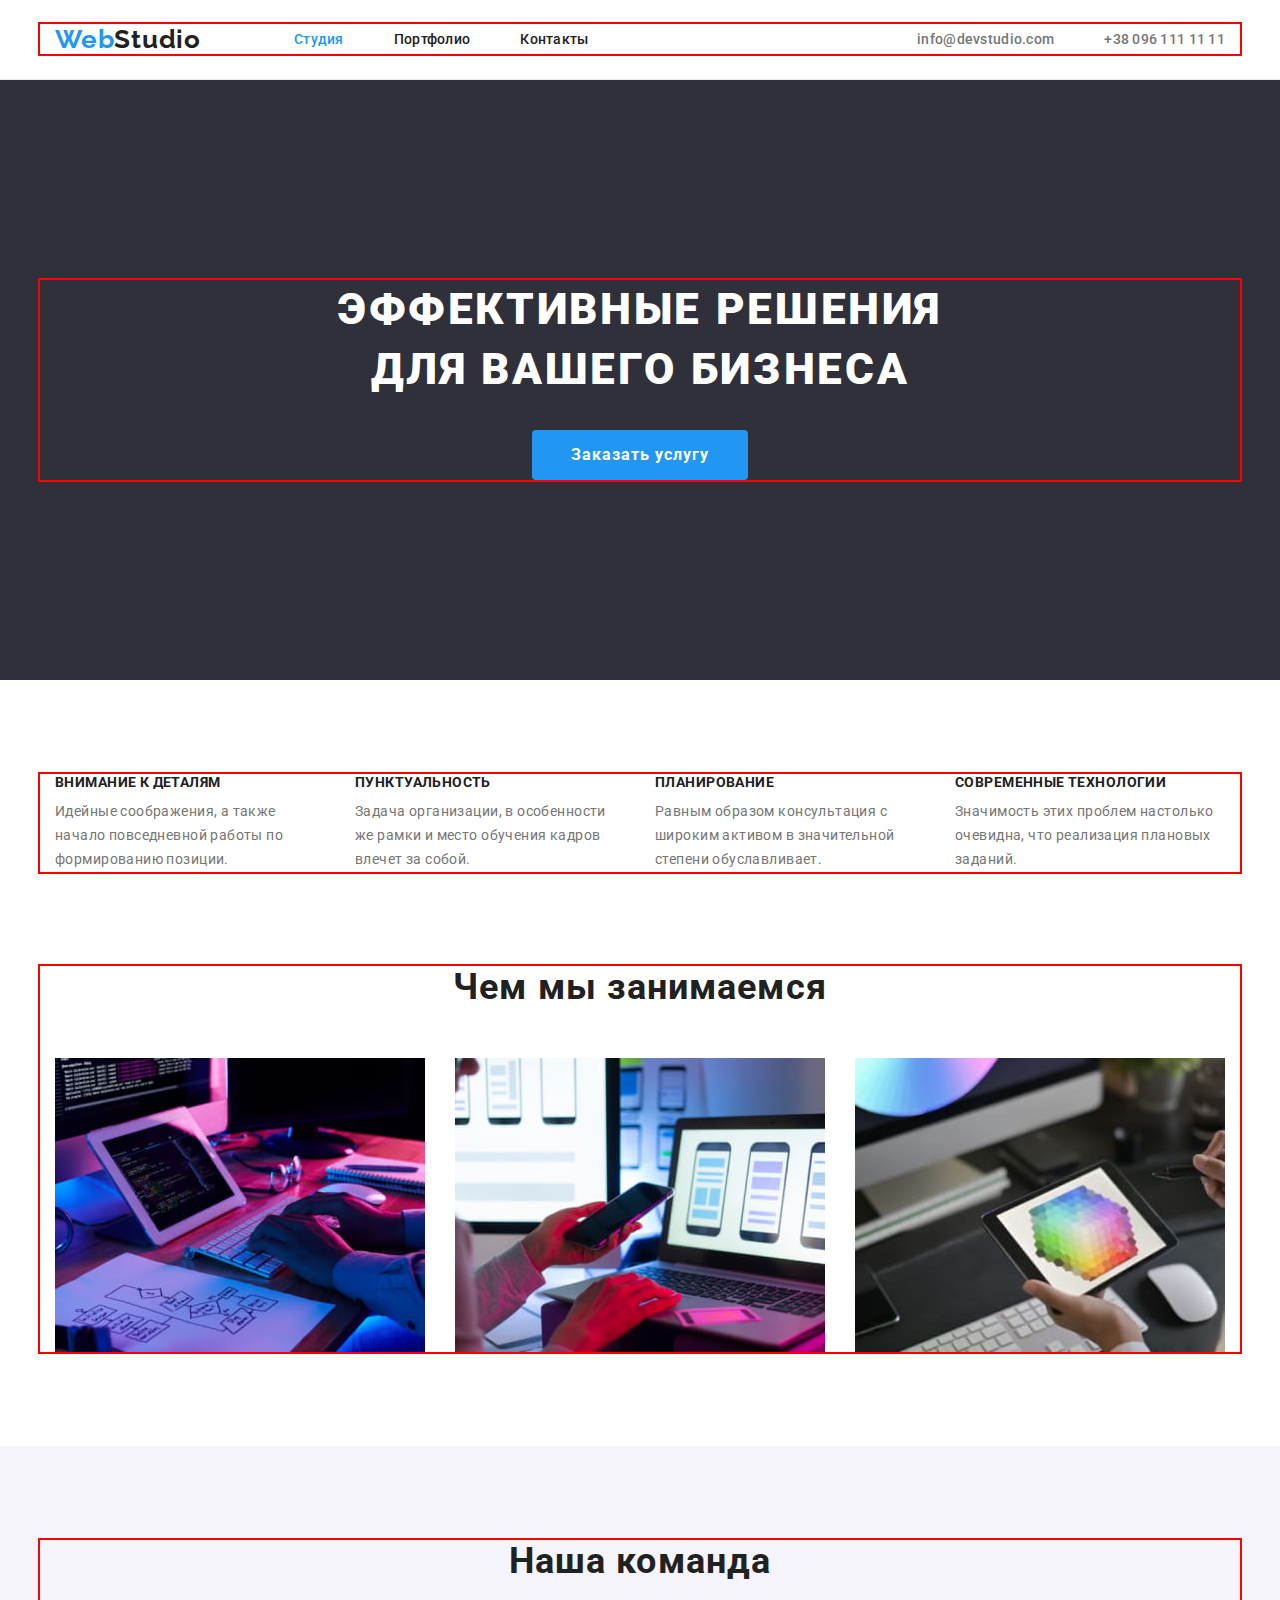
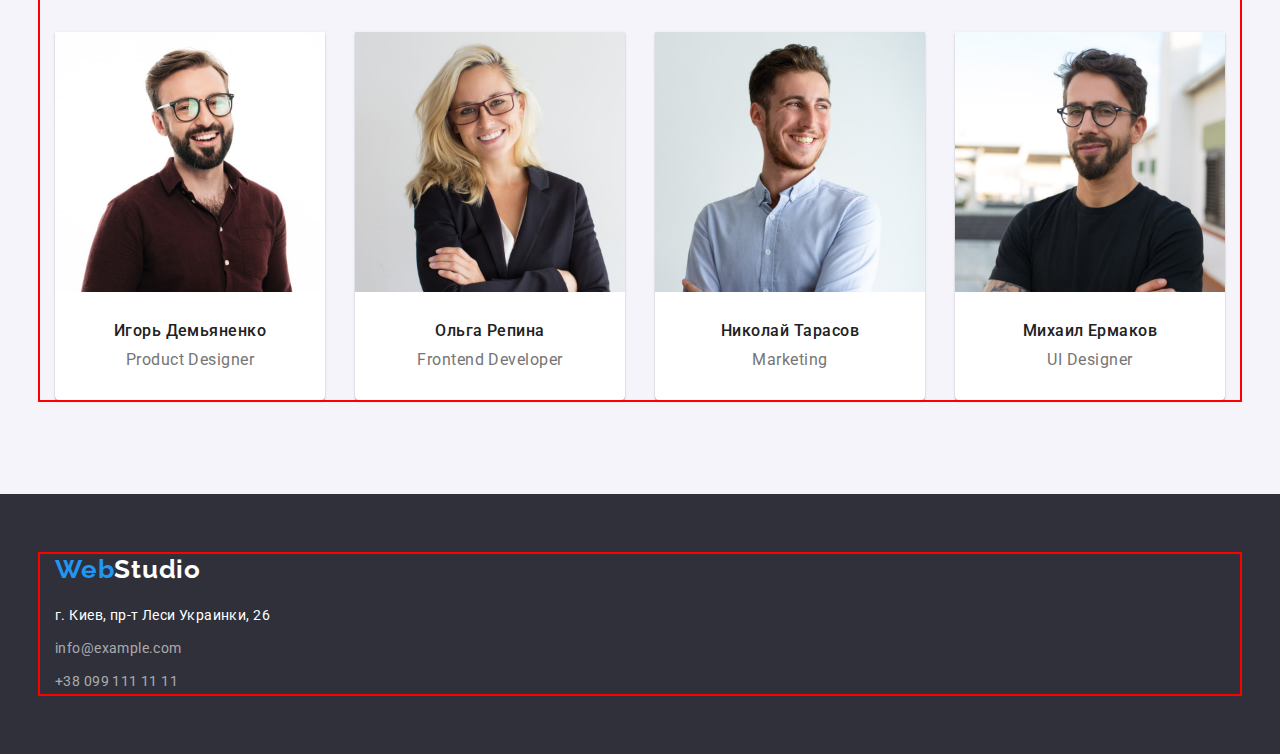
<file: index.html>
<!DOCTYPE html>
<html lang="ru">
  <head>
    <meta charset="UTF-8" />
    <meta http-equiv="X-UA-Compatible" content="IE=edge" />
    <meta name="viewport" content="width=device-width, initial-scale=1.0" />
    <title>WebStudio</title>
    <link
      rel="stylesheet"
      href="https://cdnjs.cloudflare.com/ajax/libs/modern-normalize/1.1.0/modern-normalize.css"
      integrity="sha512-Y0MM+V6ymRKN2zStTqzQ227DWhhp4Mzdo6gnlRnuaNCbc+YN/ZH0sBCLTM4M0oSy9c9VKiCvd4Jk44aCLrNS5Q=="
      crossorigin="anonymous"
      referrerpolicy="no-referrer"
    />
    <link rel="preconnect" href="https://fonts.googleapis.com" />
    <link rel="preconnect" href="https://fonts.gstatic.com" crossorigin />
    <link
      href="https://fonts.googleapis.com/css2?family=Raleway:wght@700&family=Roboto:wght@400;500;700;900&display=swap"
      rel="stylesheet"
    />
    <link rel="stylesheet" href="./css/styles.css" />
  </head>
  <body>
    <header class="header">
      <div class="container header-container">
        <a class="logo link" href="./index.html">
          <span class="logo-part">Web</span>Studio
        </a>
        <nav class="navigation">
          <ul class="navigation-list list">
            <li class="navigation-item">
              <a class="link current" href="./index.html">Студия</a>
            </li>
            <li class="navigation-item">
              <a class="link" href="./portfolio.html">Портфолио</a>
            </li>
            <li class="navigation-item">
              <a class="link" href="">Контакты</a>
            </li>
          </ul>
        </nav>
        <ul class="navigation-contacts list">
          <li class="navigation-contacts-item">
            <a class="link" href="mailto:info@devstudio.com"
              >info@devstudio.com</a
            >
          </li>
          <li class="navigation-contacts-item">
            <a class="link" href="tel:+380961111111">+38 096 111 11 11</a>
          </li>
        </ul>
      </div>
    </header>
    <main>
      <section class="hero">
        <div class="container">
          <h1 class="hero-title">Эффективные решения для вашего бизнеса</h1>
          <button class="hero-btn" type="button">Заказать услугу</button>
        </div>
      </section>
      <section class="about">
        <div class="container">
          <ul class="about-list list">
            <li class="about-list-item">
              <h3 class="about-list-title">Внимание к деталям</h3>
              <p class="about-list-text">
                Идейные соображения, а также начало повседневной работы по
                формированию позиции.
              </p>
            </li>
            <li class="about-list-item">
              <h3 class="about-list-title">Пунктуальность</h3>
              <p class="about-list-text">
                Задача организации, в особенности же рамки и место обучения
                кадров влечет за собой.
              </p>
            </li>
            <li class="about-list-item">
              <h3 class="about-list-title">Планирование</h3>
              <p class="about-list-text">
                Равным образом консультация с широким активом в значительной
                степени обуславливает.
              </p>
            </li>
            <li class="about-list-item">
              <h3 class="about-list-title">Современные технологии</h3>
              <p class="about-list-text">
                Значимость этих проблем настолько очевидна, что реализация
                плановых заданий.
              </p>
            </li>
          </ul>
        </div>
      </section>
      <section class="ocupation">
        <div class="container">
          <h2 class="ocupation-title">Чем мы занимаемся</h2>
          <ul class="ocupation-list list">
            <li class="ocupation-list-item">
              <img
                src="./images/ocupation-1.jpg"
                alt="Наша занятость"
                width="370"
                height="294"
              />
            </li>
            <li class="ocupation-list-item">
              <img
                src="./images/ocupation-2.jpg"
                alt="Наша занятость"
                width="370"
                height="294"
              />
            </li>
            <li class="ocupation-list-item">
              <img
                src="./images/ocupation-3.jpg"
                alt="Наша занятость"
                width="370"
                height="294"
              />
            </li>
          </ul>
        </div>
      </section>
      <section class="team">
        <div class="container">
          <h2 class="team-title">Наша команда</h2>
          <ul class="team-list list">
            <li class="team-list-item">
              <img
                src="./images/team-1.jpg"
                alt="Наша команда"
                width="270"
                height="260"
              />
              <div class="team-desc">
                <h3 class="team-name">Игорь Демьяненко</h3>
                <p class="team-text">Product Designer</p>
              </div>
            </li>
            <li class="team-list-item">
              <img
                src="./images/team-2.jpg"
                alt="Наша команда"
                width="270"
                height="260"
              />
              <div class="team-desc">
                <h3 class="team-name">Ольга Репина</h3>
                <p class="team-text">Frontend Developer</p>
              </div>
            </li>
            <li class="team-list-item">
              <img
                src="./images/team-3.jpg"
                alt="Наша команда"
                width="270"
                height="260"
              />
              <div class="team-desc">
                <h3 class="team-name">Николай Тарасов</h3>
                <p class="team-text">Marketing</p>
              </div>
            </li>
            <li class="team-list-item">
              <img
                src="./images/team-4.jpg"
                alt="Наша команда"
                width="270"
                height="260"
              />
              <div class="team-desc">
                <h3 class="team-name">Михаил Ермаков</h3>
                <p class="team-text">UI Designer</p>
              </div>
            </li>
          </ul>
        </div>
      </section>
    </main>
    <footer class="footer">
      <div class="container">
        <a class="footer-logo logo link" href="./index.html">
          <span class="logo-part">Web</span>Studio
        </a>
        <address class="footer-adress">
          <ul class="footer-list list">
            <li class="footer-list-item">
              <a
                class="link"
                href="https://goo.gl/maps/cDDHnSAx8AyoMv9Q9"
                target="_blank"
                rel="noopener nofollow norefferer"
                >г. Киев, пр-т Леси Украинки, 26
              </a>
            </li>
            <li class="footer-list-item">
              <a class="link" href="mailto:info@example.com"
                >info@example.com</a
              >
            </li>
            <li class="footer-list-item">
              <a class="link" href="tel:+380991111111">+38 099 111 11 11</a>
            </li>
          </ul>
        </address>
      </div>
    </footer>
  </body>
</html>
</file>
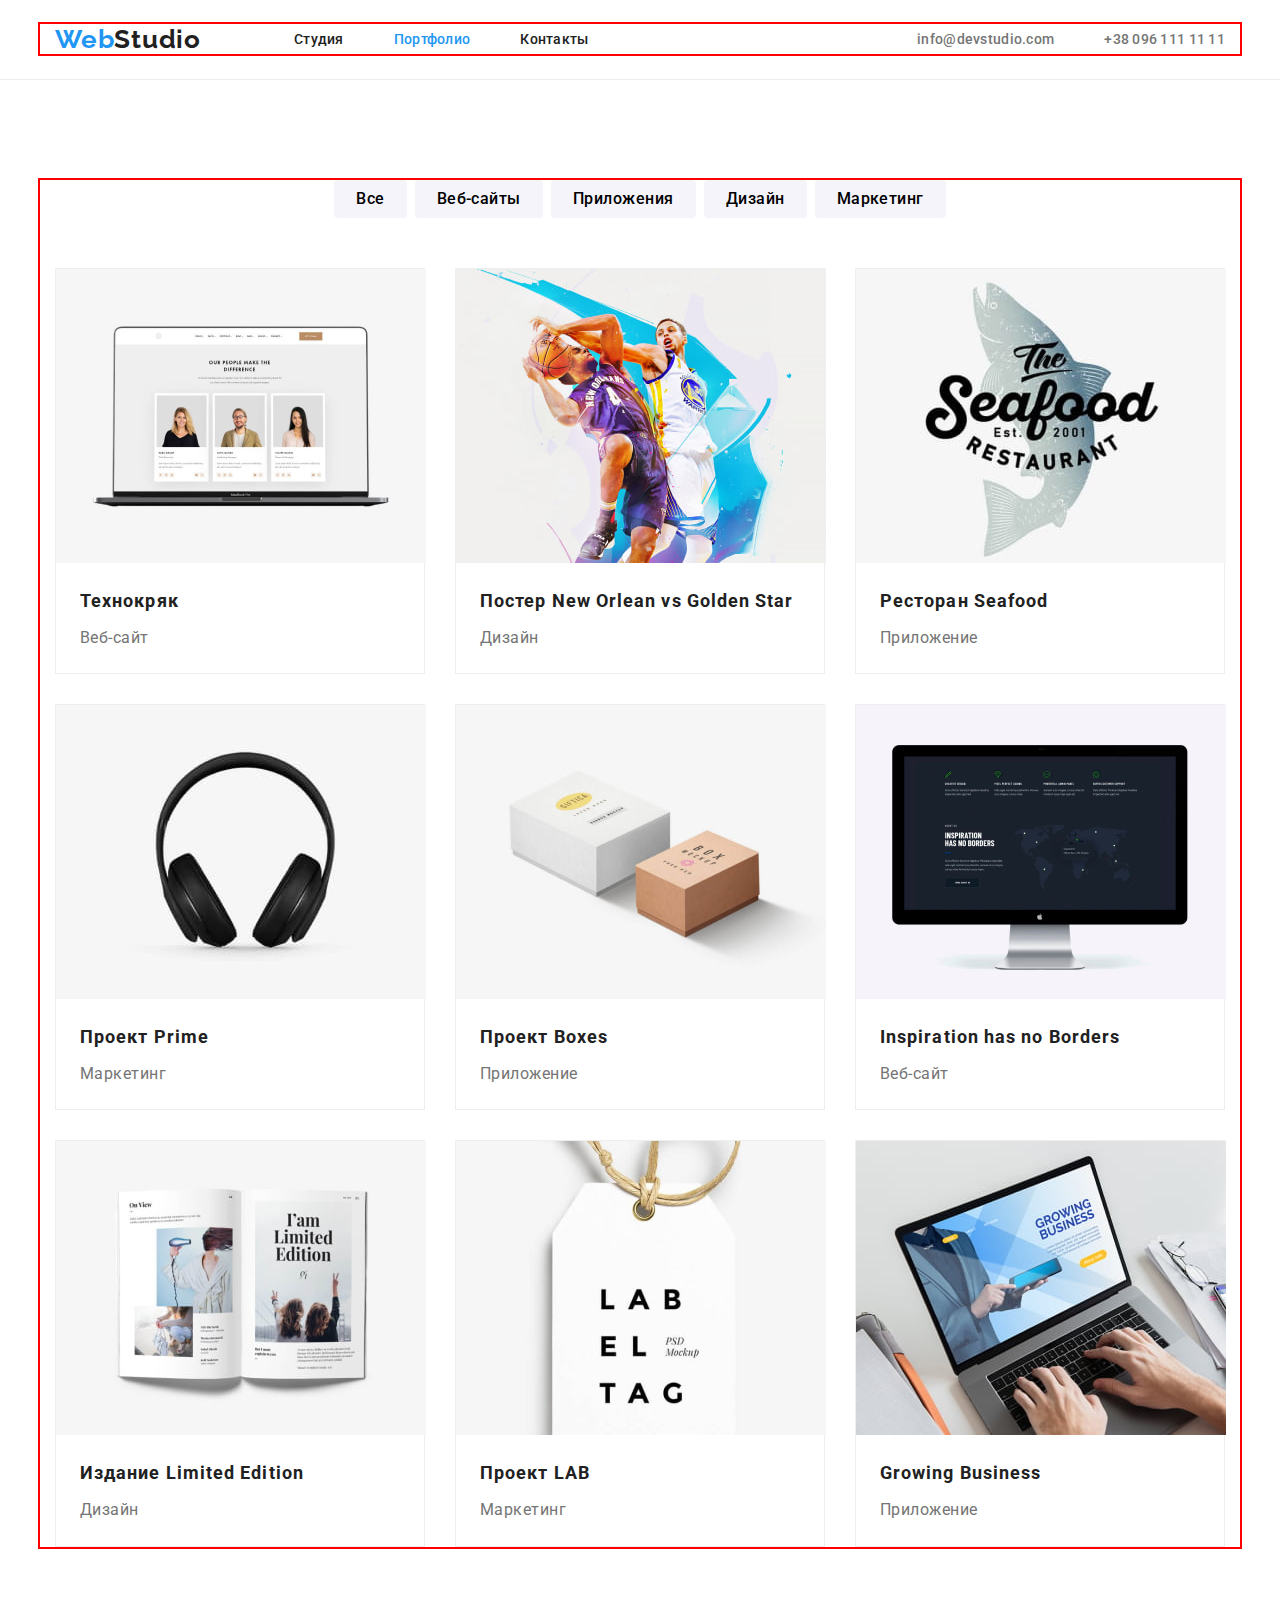
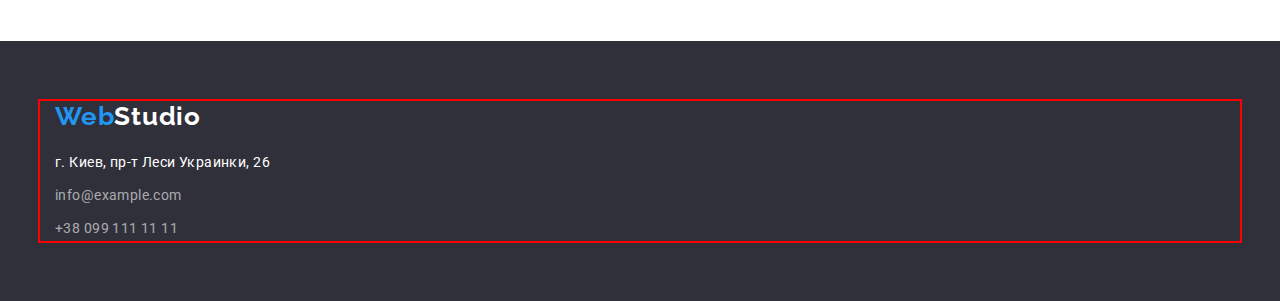
<file: portfolio.html>
<!DOCTYPE html>
<html lang="ru">
  <head>
    <meta charset="UTF-8" />
    <meta http-equiv="X-UA-Compatible" content="IE=edge" />
    <meta name="viewport" content="width=device-width, initial-scale=1.0" />
    <title>Портфолио</title>
    <link
      rel="stylesheet"
      href="https://cdnjs.cloudflare.com/ajax/libs/modern-normalize/1.1.0/modern-normalize.css"
      integrity="sha512-Y0MM+V6ymRKN2zStTqzQ227DWhhp4Mzdo6gnlRnuaNCbc+YN/ZH0sBCLTM4M0oSy9c9VKiCvd4Jk44aCLrNS5Q=="
      crossorigin="anonymous"
      referrerpolicy="no-referrer"
    />
    <link rel="preconnect" href="https://fonts.googleapis.com" />
    <link rel="preconnect" href="https://fonts.gstatic.com" crossorigin />
    <link
      href="https://fonts.googleapis.com/css2?family=Raleway:wght@700&family=Roboto:wght@400;500;700;900&display=swap"
      rel="stylesheet"
    />
    <link rel="stylesheet" href="./css/styles.css" />
  </head>
  <body>
    <header class="header">
      <div class="container header-container">
        <a class="logo link" href="./index.html">
          <span class="logo-part">Web</span>Studio
        </a>
        <nav class="navigation">
          <ul class="navigation-list list">
            <li class="navigation-item">
              <a class="link" href="./index.html">Студия</a>
            </li>
            <li class="navigation-item">
              <a class="link current" href="./portfolio.html">Портфолио</a>
            </li>
            <li class="navigation-item">
              <a class="link" href="">Контакты</a>
            </li>
          </ul>
        </nav>
        <ul class="navigation-contacts list">
          <li class="navigation-contacts-item">
            <a class="link" href="mailto:info@devstudio.com"
              >info@devstudio.com</a
            >
          </li>
          <li class="navigation-contacts-item">
            <a class="link" href="tel:+380961111111">+38 096 111 11 11</a>
          </li>
        </ul>
      </div>
    </header>
    <main>
      <section class="portfolio">
        <div class="container">
          <ul class="portfolio-btn-list list">
            <li class="portfolio-btn"><button type="button">Все</button></li>
            <li class="portfolio-btn">
              <button type="button">Веб-сайты</button>
            </li>
            <li class="portfolio-btn">
              <button type="button">Приложения</button>
            </li>
            <li class="portfolio-btn">
              <button type="button">Дизайн</button>
            </li>
            <li class="portfolio-btn">
              <button type="button">Маркетинг</button>
            </li>
          </ul>
          <ul class="portfolio-gallery list">
            <li class="portfolio-gallery-item">
              <img src="./images/portfolio-1.jpg" alt="Portfolio" />
              <div class="portfolio-gallery-desc">
                <h3 class="portfolio-gallery-title">Технокряк</h3>
                <p class="portfolio-gallery-category">Веб-сайт</p>
              </div>
            </li>
            <li class="portfolio-gallery-item">
              <img
                src="./images/portfolio-2.jpg"
                alt="Portfolio"
                width="370"
                height="294"
              />
              <div class="portfolio-gallery-desc">
                <h3 class="portfolio-gallery-title">
                  Постер New Orlean vs Golden Star
                </h3>
                <p class="portfolio-gallery-category">Дизайн</p>
              </div>
            </li>
            <li class="portfolio-gallery-item">
              <img
                src="./images/portfolio-3.jpg"
                alt="Portfolio"
                width="370"
                height="294"
              />
              <div class="portfolio-gallery-desc">
                <h3 class="portfolio-gallery-title">Ресторан Seafood</h3>
                <p class="portfolio-gallery-category">Приложение</p>
              </div>
            </li>
            <li class="portfolio-gallery-item">
              <img
                src="./images/portfolio-4.jpg"
                alt=""
                width="370"
                height="294"
              />
              <div class="portfolio-gallery-desc">
                <h3 class="portfolio-gallery-title">Проект Prime</h3>
                <p class="portfolio-gallery-category">Маркетинг</p>
              </div>
            </li>
            <li class="portfolio-gallery-item">
              <img
                src="./images/portfolio-5.jpg"
                alt=""
                width="370"
                height="294"
              />
              <div class="portfolio-gallery-desc">
                <h3 class="portfolio-gallery-title">Проект Boxes</h3>
                <p class="portfolio-gallery-category">Приложение</p>
              </div>
            </li>
            <li class="portfolio-gallery-item">
              <img
                src="./images/portfolio-6.jpg"
                alt=""
                width="370"
                height="294"
              />
              <div class="portfolio-gallery-desc">
                <h3 class="portfolio-gallery-title">
                  Inspiration has no Borders
                </h3>
                <p class="portfolio-gallery-category">Веб-сайт</p>
              </div>
            </li>
            <li class="portfolio-gallery-item">
              <img
                src="./images/portfolio-7.jpg"
                alt=""
                width="370"
                height="294"
              />
              <div class="portfolio-gallery-desc">
                <h3 class="portfolio-gallery-title">Издание Limited Edition</h3>
                <p class="portfolio-gallery-category">Дизайн</p>
              </div>
            </li>
            <li class="portfolio-gallery-item">
              <img
                src="./images/portfolio-8.jpg"
                alt=""
                width="370"
                height="294"
              />
              <div class="portfolio-gallery-desc">
                <h3 class="portfolio-gallery-title">Проект LAB</h3>
                <p class="portfolio-gallery-category">Маркетинг</p>
              </div>
            </li>
            <li class="portfolio-gallery-item">
              <img
                src="./images/portfolio-9.jpg"
                alt=""
                width="370"
                height="294"
              />
              <div class="portfolio-gallery-desc">
                <h3 class="portfolio-gallery-title">Growing Business</h3>
                <p class="portfolio-gallery-category">Приложение</p>
              </div>
            </li>
          </ul>
        </div>
      </section>
    </main>
    <footer class="footer">
      <div class="container">
        <a class="footer-logo logo link" href="./index.html">
          <span class="logo-part">Web</span>Studio
        </a>
        <address class="footer-adress">
          <ul class="footer-list list">
            <li class="footer-list-item">
              <a
                class="link"
                href="https://goo.gl/maps/cDDHnSAx8AyoMv9Q9"
                target="_blank"
                rel="noopener nofollow norefferer"
                >г. Киев, пр-т Леси Украинки, 26
              </a>
            </li>
            <li class="footer-list-item">
              <a class="link" href="mailto:info@example.com"
                >info@example.com</a
              >
            </li>
            <li class="footer-list-item">
              <a class="link" href="tel:+380991111111">+38 099 111 11 11</a>
            </li>
          </ul>
        </address>
      </div>
    </footer>
  </body>
</html>
</file>
<file: css/styles.css>
:root {
  --accent-color: #2196f3;
  --primary-color: #212121;
}

p,
h1,
h2,
h3,
h4,
h5,
h6 {
  margin: 0;
}

ul {
  margin: 0;
  padding-left: 0;
}

img {
  display: block;
}

body {
  font-family: "Roboto", sans-serif;
  font-size: 14px;
  color: #212121;
}

.list {
  list-style: none;
}

.link {
  text-decoration: none;
}

.container {
  width: 1200px;
  padding-left: 15px;
  padding-right: 15px;
  margin: 0 auto;
  outline: 2px solid red;
}

/* ----HEADER----- */

.header {
  padding-top: 24px;
  padding-bottom: 25px;
  border-bottom: 1px solid #ececec;
}

.header-container {
  display: flex;
  align-items: center;
}

.navigation {
}

.navigation-list {
  display: flex;
  column-gap: 50px;
}

.navigation-contacts {
  display: flex;
  margin-left: auto;
  column-gap: 50px;
}

.logo {
  font-family: "Raleway", sans-serif;
  font-weight: 700;
  font-size: 26px;
  line-height: 1.17;
  letter-spacing: 0.03em;
  color: var(--primary-color);
  margin-right: 93px;
}
.logo-part {
  color: var(--accent-color);
}

.navigation-item a {
  font-weight: 500;
  line-height: 1.33;
  letter-spacing: 0.02em;
  color: var(--primary-color);
}
.navigation-contacts a {
  font-weight: 500;
  line-height: 1.33;
  letter-spacing: 0.02em;
  color: #757575;
}

.header a:hover,
.header a:focus {
  color: var(--accent-color);
}

.navigation-item .current {
  color: var(--accent-color);
}

/* -----HERO----- */

.hero {
  background-color: #2f303a;
  padding-top: 200px;
  padding-bottom: 200px;
}
.hero .container {
  display: flex;
  text-align: center;
  flex-direction: column;
}

.hero-title {
  font-weight: 900;
  font-size: 44px;
  line-height: 1.36;
  letter-spacing: 0.06em;
  text-transform: uppercase;
  color: #ffffff;
  max-width: 700px;
  margin: 0 auto;
}
.hero-btn {
  font-family: "Roboto", sans-serif;
  font-weight: 700;
  font-size: 16px;
  line-height: 1.88;
  letter-spacing: 0.06em;
  color: #ffffff;
  background-color: var(--accent-color);
  cursor: pointer;
  margin: 0 auto;
  margin-top: 30px;
  min-width: 216px;
  min-height: 50px;
  background: #2196f3;
  padding-left: 0 auto;
  padding-right: 0 auto;
  border: transparent;
  border-radius: 4px;
}

/* -----ABOUT----- */

.about {
  padding-top: 94px;
  padding-bottom: 94px;
}
.about-list {
  display: flex;
  justify-content: center;
  column-gap: 30px;
}
.list {
}
.about-list-item {
  max-width: 270px;
}
.about-list-title {
  font-weight: 700;
  font-size: 14px;
  line-height: 1.17;
  letter-spacing: 0.03em;
  text-transform: uppercase;
  margin-bottom: 10px;
}
.about-list-text {
  line-height: 1.71;
  letter-spacing: 0.03em;
  color: #757575;
}

/* -----OCUPATION----- */

.ocupation {
  padding-bottom: 94px;
}
.ocupation-title {
  font-weight: 700;
  font-size: 36px;
  line-height: 1.17;
  text-align: center;
  letter-spacing: 0.03em;
  margin-bottom: 50px;
}
.ocupation-list {
  display: flex;
  justify-content: center;
  column-gap: 30px;
}
.list {
}
.ocupation-list-item {
}

/* -----TEAM----- */

.team {
  background-color: #f5f4fa;
  padding-top: 94px;
  padding-bottom: 94px;
}
.team-title {
  font-weight: 700;
  font-size: 36px;
  line-height: 1.17;
  text-align: center;
  letter-spacing: 0.03em;
  margin-bottom: 50px;
}
.team-list {
  display: flex;
  column-gap: 30px;
}
.list {
}
.team-list-item {
  background-color: #fff;
  border-radius: 0px 0px 4px 4px;
  box-shadow: 0px 1px 3px rgba(0, 0, 0, 0.12), 0px 1px 1px rgba(0, 0, 0, 0.14),
    0px 2px 1px rgba(0, 0, 0, 0.2);
}
.team-name {
  font-weight: 500;
  font-size: 16px;
  line-height: 1.17;
  text-align: center;
  letter-spacing: 0.03em;
}
.team-text {
  font-size: 16px;
  line-height: 1.17;
  text-align: center;
  letter-spacing: 0.03em;
  color: #757575;
  padding-left: 5px;
  padding-right: 5px;
  margin-top: 10px;
}

.team-desc {
  padding-top: 30px;
  padding-bottom: 30px;
}

/* -----PORTFOLIO----- */

.portfolio {
  padding-top: 100px;
  padding-bottom: 94px;
}

.portfolio .container {
}

.portfolio-btn-list {
  display: flex;
  justify-content: center;
  flex-direction: row;
  column-gap: 8px;
}

.portfolio-btn button {
  display: flex;
  justify-content: center;
  flex-direction: row;
  column-gap: 8px;
  background: #f5f4fa;
  border-radius: 4px;
  border: transparent;
  padding: 6px 22px;
}

.portfolio-btn button:hover,
.portfolio-btn button:focus {
  background-color: var(--accent-color);
  color: #FFFFFF;
  box-shadow: 0px 3px 1px rgba(0, 0, 0, 0.1), 0px 1px 2px rgba(0, 0, 0, 0.08),
    0px 2px 2px rgba(0, 0, 0, 0.12);
  border-radius: 4px;
}

.portfolio-btn button {
  font-family: "Roboto", sans-serif;
  font-weight: 500;
  font-size: 16px;
  line-height: 1.62;
  text-align: center;
  letter-spacing: 0.03em;
  cursor: pointer;
}

.portfolio-gallery {
  margin-top: 50px;
  display: flex;
  flex-wrap: wrap;
  column-gap: 30px;
  row-gap: 30px;
}

.portfolio-gallery-item {
  background: #ffffff;
  border: 1px solid #eeeeee;
  width: 370px;
}

.portfolio-gallery-desc {
  padding-left: 24px;
  padding-top: 20px;
  padding-bottom: 20px;
}

.portfolio-gallery-title {
  font-weight: 700;
  font-size: 18px;
  line-height: 2;
  letter-spacing: 0.06em;
  margin-bottom: 4px;
}

.portfolio-gallery-category {
  font-size: 16px;
  line-height: 1.88;
  letter-spacing: 0.03em;
  color: #757575;
}

/* -----FOOTER----- */

.footer {
  background-color: #2f303a;
  padding-top: 60px;
  padding-bottom: 60px;
}

.footer-logo {
  color: #ffffff;
}

.logo-part {
}
.footer-adress a {
  color: rgba(255, 255, 255, 0.6);
  font-style: normal;
  line-height: 1.71;
  letter-spacing: 0.03em;
}

.footer a[href^="https"] {
  color: #ffffff;
}
.footer-list {
  margin-top: 20px;
}

.footer-list-item:not(:last-child) {
  margin-bottom: 9px;
}

.footer a:hover,
.footer a:focus {
  color: var(--accent-color);
}
</file>
